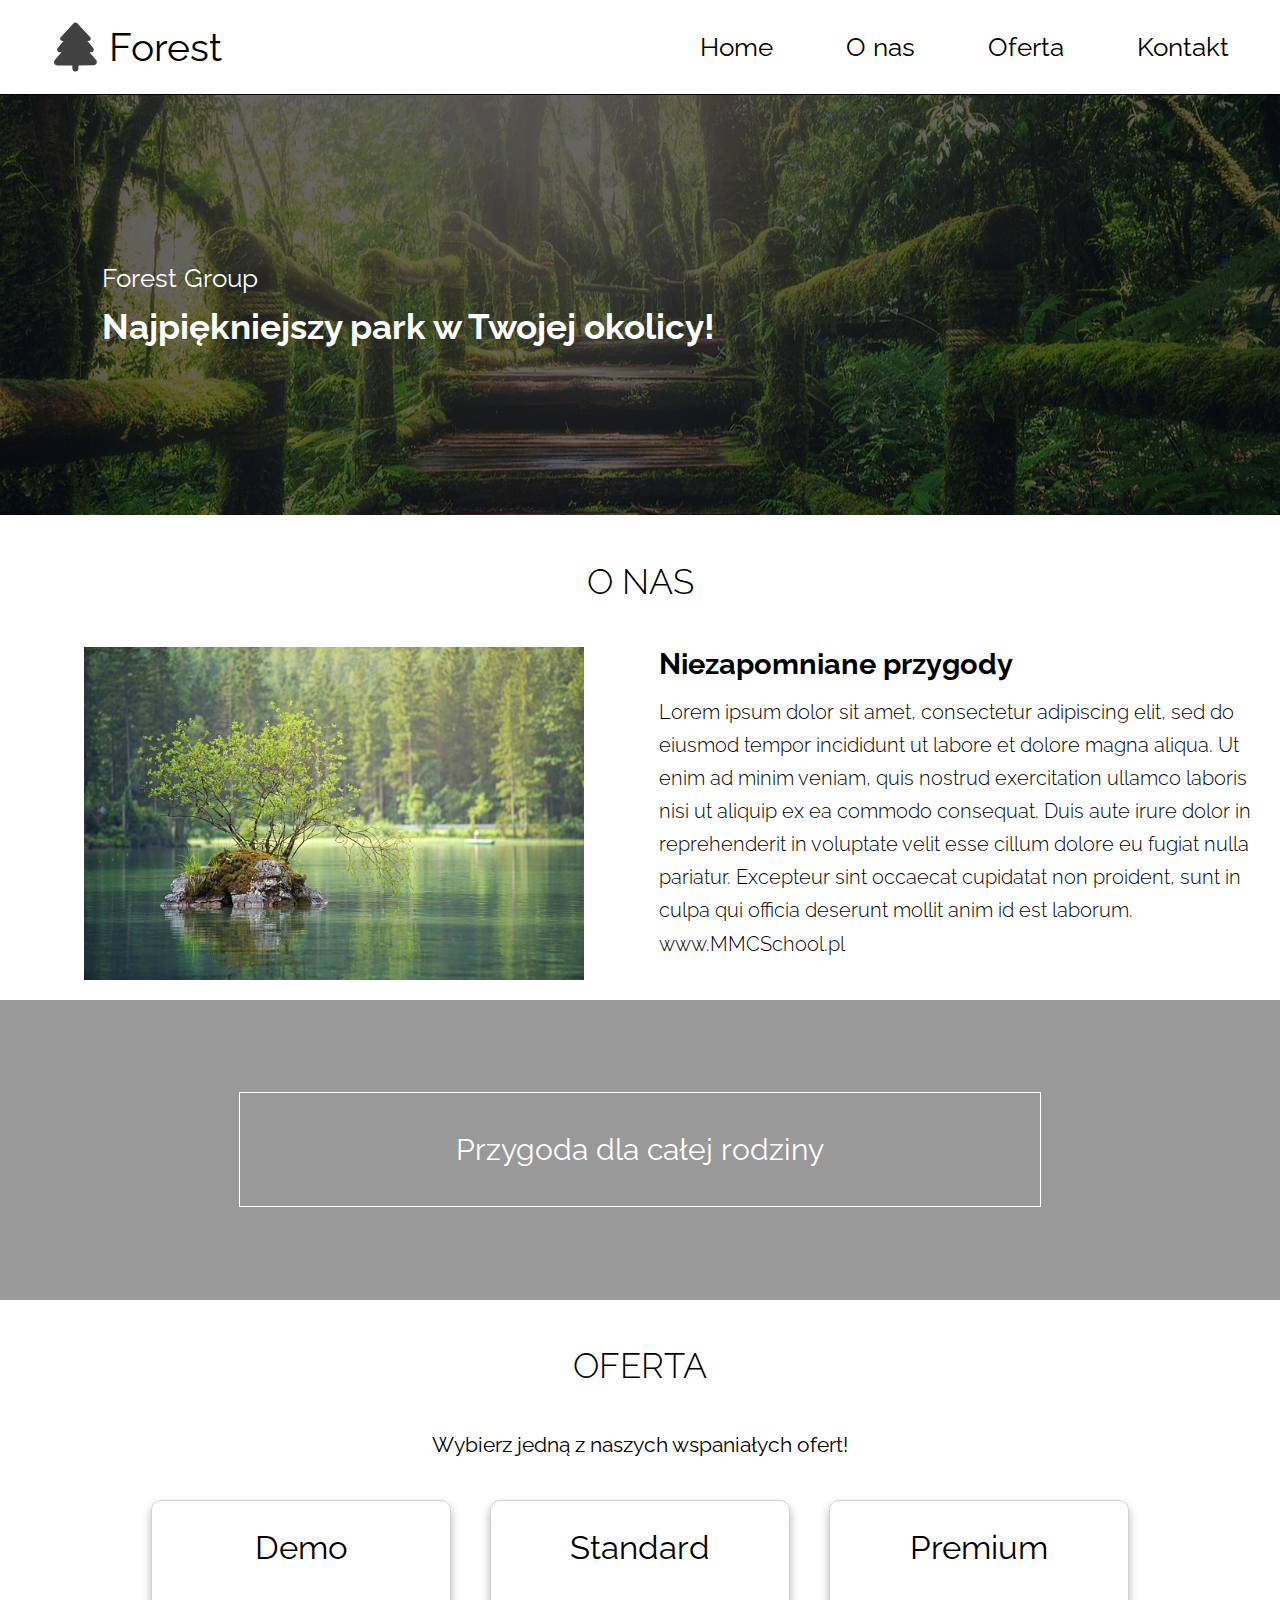
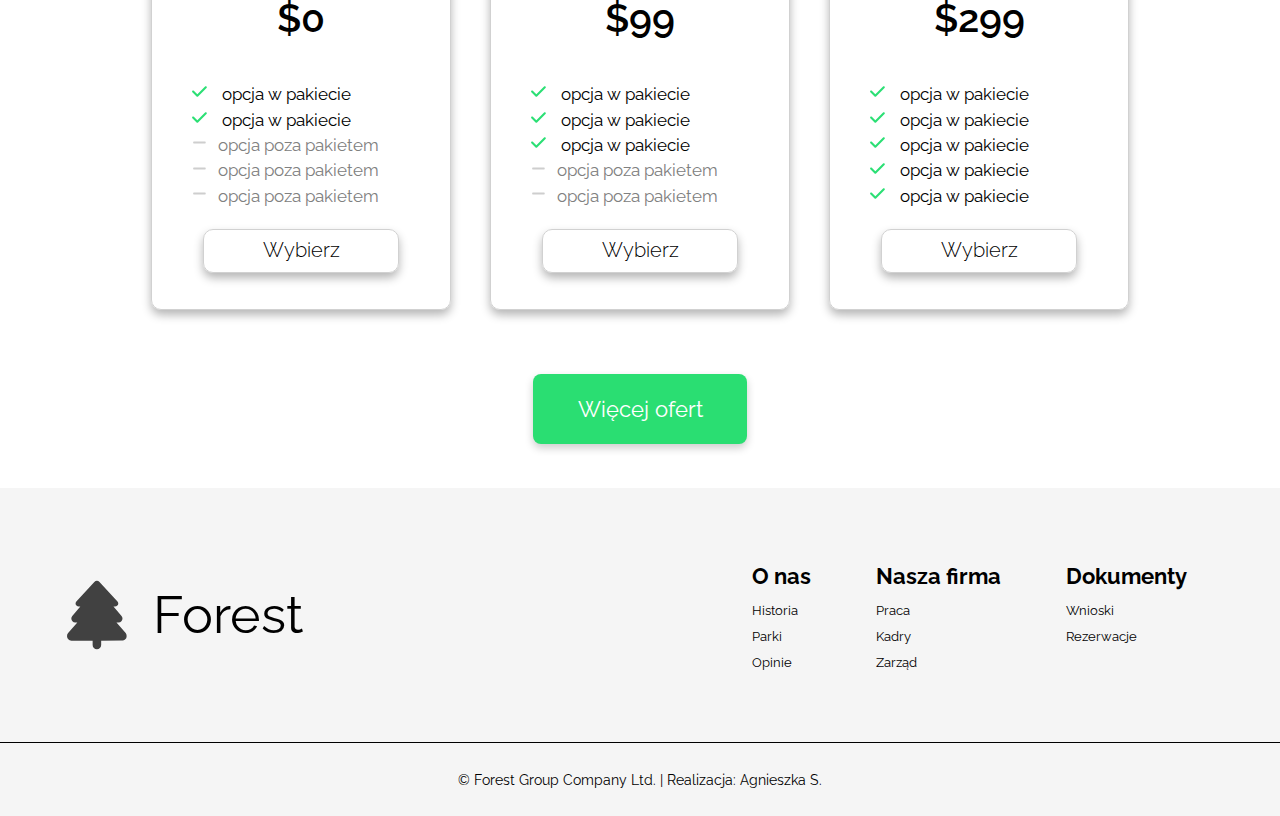
<file: index.html>
<!DOCTYPE html>
<html lang="pl">

<head>
    <meta charset="UTF-8">
    <meta name="viewport" content="width=device-width, initial-scale=1.0">
    <title>Forest Group</title>
    <!-- OPTIONAL METATAGS  -->
    <meta name="description" content="Oficjalna strona internetowa najpiękniejszego parku w województwie Małopolskim!">
    <meta name="keywords" content="park,  małopolska, natura">
    <meta name="author" content="Jan Kowalski">
    <!-- FAV ICON  -->
    <link rel="icon" href="./assets/icons/fav-icon.ico" type="image/x-icon">
    <!-- OPEN GRAPH  -->
    <meta property="og:title" content="Forest Group - Niesamowity park w Małopolsce">
    <meta property="og:url" content="https://takatamasu.github.io/forest-group-website/">
    <meta property="og:type" content="website" />
    <meta property="og:description" content="Poznaj najpiękniejsze miejsce w okolicy i zbliż się do natury jak nigdy dotąd">
    <meta property="og:image" content="https://takatamasu.github.io/forest-group-website/assets/img/waters-small.jpg">
    <!-- FONTS  -->
    <link rel="preconnect" href="https://fonts.googleapis.com">
    <link rel="preconnect" href="https://fonts.gstatic.com" crossorigin>
    <link href="https://fonts.googleapis.com/css2?family=Raleway:ital,wght@0,100..900;1,100..900&display=swap"
        rel="stylesheet">
    <!-- SVGs -->
    <object type="image/svg+xml" data="./assets/svg/icons.svg" style="display:none"></object>
    <!-- CSS  -->
    <link rel="stylesheet" href="./css/style.css">
</head>

<body>

    <!-- NAVIGATION  -->
    <nav class="nav">

        <!-- desktop nav -->
        <div class="wrapper nav-container">

            <a href="index.html" class="logo">
                <svg class="fa-tree">
                    <use href="./assets/svg/icons.svg#icon-tree"></use>
                </svg><span>Forest</span>
            </a>

            <button class="burger-btn">
                <svg>
                    <use href="./assets/svg/icons.svg#burger-menu"></use>
                </svg>
            </button>

            <div class="nav-desktop">
                <a href="#" id="home" class="nav-desktop__link">Home</a>
                <a href="#aboutus" class="nav-desktop__link">O nas</a>
                <a href="#offers" class="nav-desktop__link">Oferta</a>
                <a href="contact.html" class="nav-desktop__link">Kontakt</a>
            </div>
        </div>

        <!-- mobile nav  -->
        <div class="nav-mobile">
            <a href="#">Home</a>
            <a href="#aboutus">O nas</a>
            <a href="#offers">Oferta</a>
            <a href="contact.html">Kontakt</a>
        </div>
    </nav>

    <!-- MAIN  -->
    <main>

        <!-- HEADER -->
        <header class="header">
            <p class="header__paragraph">Forest Group</p>
            <h1 class="header__title">Najpiękniejszy park w Twojej okolicy!</h1>
            <div class="header__hero-shadow"></div>
        </header>

        <!-- ABOUT US section -->
        <section id="aboutus" class="aboutus section wrapper">

            <h2 class="aboutus__heading title">o nas</h2>

            <div class="aboutus__container">

                <div class="aboutus__img"><img src="./assets/img/waters-small.jpg"
                        alt="Drzewko rosnące na środku jeziora">
                </div>

                <div class="aboutus__info">
                    <h3 class="aboutus__title">Niezapomniane przygody</h3>
                    <p class="aboutus__text">Lorem ipsum dolor sit amet, consectetur adipiscing elit, sed do eiusmod
                        tempor incididunt ut labore et dolore magna aliqua. Ut enim ad minim
                        veniam, quis nostrud exercitation ullamco laboris nisi ut aliquip ex ea
                        commodo consequat. Duis aute irure dolor in reprehenderit in voluptate
                        velit esse cillum dolore eu fugiat nulla pariatur. Excepteur sint occaecat
                        cupidatat non proident, sunt in culpa qui officia deserunt mollit anim id est
                        laborum. www.MMCSchool.pl</p>
                </div>
            </div>

        </section>

        <!-- BANNER section  -->
        <section class="banner hero-img">
            <div class="banner__title wrapper">Przygoda dla całej rodziny</div>
            <div class="banner__shadow"></div>
        </section>

        <!-- OFFERS section  -->
        <section id="offers" class="offers section">
            <h2 class="offers__heading title">oferta</h2>
            <p class="offers__paragraph">Wybierz jedną z naszych wspaniałych ofert!</p>

            <div class="offers__cards">
                <div class="offers__card">
                    <p class="offers__card-title">Demo</p>
                    <p class="offers__card-price">$0</p>
                    <p class="offers__card-option-in"><svg class="fa-solid fa-check">
                            <use href="./assets/svg/icons.svg#check-icon"></use>
                        </svg> opcja w pakiecie</p>

                    <p class="offers__card-option-in"><svg class="fa-solid fa-check">
                            <use href="./assets/svg/icons.svg#check-icon"></use>
                        </svg> opcja w pakiecie</p>
                    <p class="offers__card-option-out"><svg class="fa-solid fa-minus">
                            <use href="./assets/svg/icons.svg#minus-icon"></use>
                        </svg>opcja poza pakietem</p>
                    <p class="offers__card-option-out"><svg class="fa-solid fa-minus">
                            <use href="./assets/svg/icons.svg#minus-icon"></use>
                        </svg>opcja poza pakietem</p>
                    <p class="offers__card-option-out"><svg class="fa-solid fa-minus">
                            <use href="./assets/svg/icons.svg#minus-icon"></use>
                        </svg>opcja poza pakietem</p>
                    <button class="offers__card-btn">Wybierz</button>
                </div>

                <div class="offers__card">
                    <p class="offers__card-title">Standard</p>
                    <p class="offers__card-price">$99</p>
                    <p class="offers__card-option-in"><svg class="fa-solid fa-check">
                            <use href="./assets/svg/icons.svg#check-icon"></use>
                        </svg> opcja w pakiecie</p>
                    <p class="offers__card-option-in"><svg class="fa-solid fa-check">
                            <use href="./assets/svg/icons.svg#check-icon"></use>
                        </svg> opcja w pakiecie</p>
                    <p class="offers__card-option-in"><svg class="fa-solid fa-check">
                            <use href="./assets/svg/icons.svg#check-icon"></use>
                        </svg> opcja w pakiecie</p>
                    <p class="offers__card-option-out"><svg class="fa-solid fa-minus">
                            <use href="./assets/svg/icons.svg#minus-icon"></use>
                        </svg>opcja poza pakietem</p>
                    <p class="offers__card-option-out"><svg class="fa-solid fa-minus">
                            <use href="./assets/svg/icons.svg#minus-icon"></use>
                        </svg>opcja poza pakietem</p>
                    <button class="offers__card-btn">Wybierz</button>
                </div>

                <div class="offers__card">
                    <p class="offers__card-title">Premium</p>
                    <p class="offers__card-price">$299</p>
                    <p class="offers__card-option-in"><svg class="fa-solid fa-check">
                            <use href="./assets/svg/icons.svg#check-icon"></use>
                        </svg> opcja w pakiecie</p>
                    <p class="offers__card-option-in"><svg class="fa-solid fa-check">
                            <use href="./assets/svg/icons.svg#check-icon"></use>
                        </svg> opcja w pakiecie</p>
                    <p class="offers__card-option-in"><svg class="fa-solid fa-check">
                            <use href="./assets/svg/icons.svg#check-icon"></use>
                        </svg> opcja w pakiecie</p>
                    <p class="offers__card-option-in"><svg class="fa-solid fa-check">
                            <use href="./assets/svg/icons.svg#check-icon"></use>
                        </svg> opcja w pakiecie</p>
                    <p class="offers__card-option-in"><svg class="fa-solid fa-check">
                            <use href="./assets/svg/icons.svg#check-icon"></use>
                        </svg> opcja w pakiecie</p>
                    <button class="offers__card-btn">Wybierz</button>
                </div>
            </div>

            <a href="offers.html" class="offers__more-btn">Więcej ofert</a>

        </section>
    </main>

    <!-- FOOTER  -->
    <footer class="footer">
        <section class="footer-desktop">
            <div class="footer-desktop__container wrapper">

                <div class="footer-desktop__logo"><svg class="fa-tree">
                        <use href="./assets/svg/icons.svg#icon-tree"></use>
                    </svg><span>Forest</span></div>
                <div class="footer-desktop__info">

                    <div class="footer-desktop__box">

                        <h4 class="footer-desktop__info-heading">O nas</h4>
                        <ul class="footer-desktop__info-list">
                            <li>Historia</li>
                            <li>Parki</li>
                            <li>Opinie</li>
                        </ul>
                    </div>

                    <div class="footer-desktop__box">
                        <h4 class="footer-desktop__info-heading">Nasza firma</h4>
                        <ul class="footer-desktop__info-list">
                            <li>Praca</li>
                            <li>Kadry</li>
                            <li>Zarząd</li>
                        </ul>
                    </div>

                    <div class="footer-desktop__box">
                        <h4 class="footer-desktop__info-heading">Dokumenty</h4>
                        <ul class="footer-desktop__info-list">
                            <li>Wnioski </li>
                            <li>Rezerwacje</li>
                        </ul>
                    </div>
                </div>

            </div>

        </section>

        <section class="footer-bottom">
            <p>&copy; <span class="footer-bottom__year"></span> Forest Group Company Ltd. | Realizacja: <span
                    class="footer-bottom__author">Agnieszka S.</span></p>
        </section>
    </footer>

    <!-- SCRIPT JS  -->
    <script src="./js/script.js"></script>
</body>

</html>
</file>
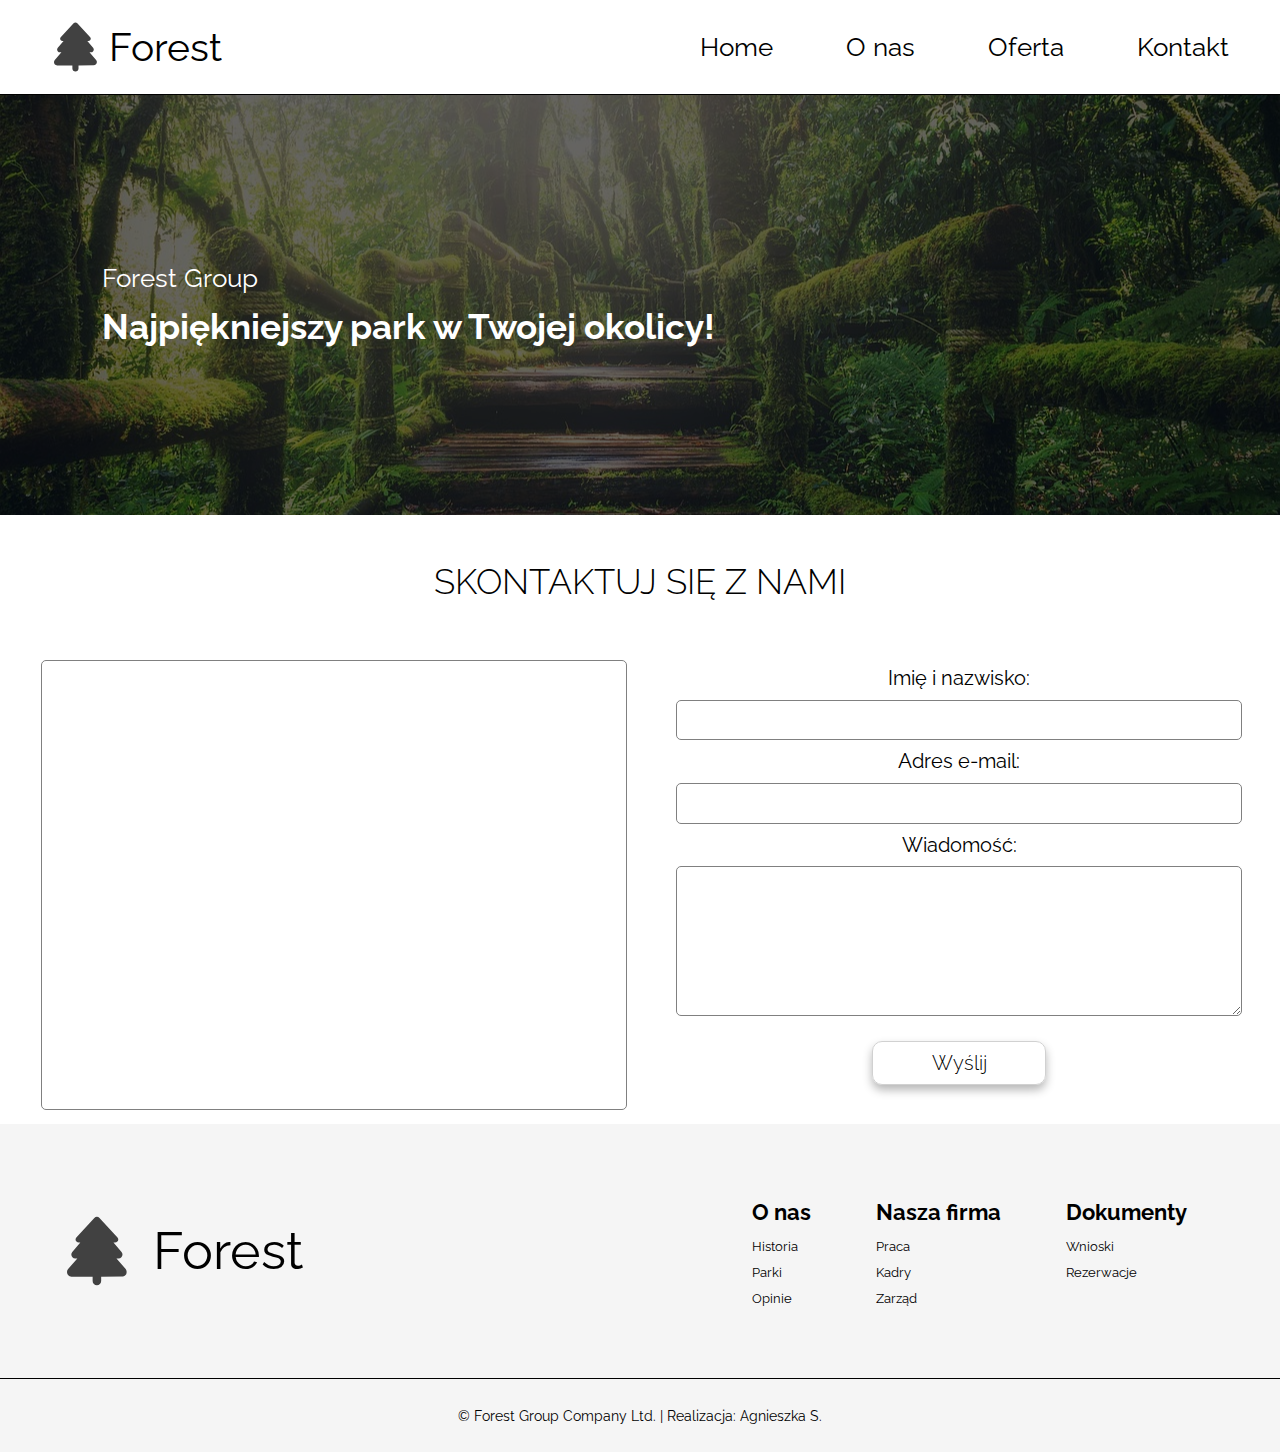
<file: contact.html>
<!DOCTYPE html>
<html lang="pl">

<head>
    <meta charset="UTF-8">
    <meta name="viewport" content="width=device-width, initial-scale=1.0">
    <title>Forest Group</title>
    <!-- OPTIONAL METATAGS  -->
    <meta name="description" content="Oficjalna strona internetowa najpiękniejszego parku w województwie Małopolskim!">
    <meta name="keywords" content="park,  małopolska, natura">
    <meta name="author" content="Jan Kowalski">
    <!-- FAV ICON  -->
    <link rel="icon" href="./assets/icons/fav-icon.ico" type="image/x-icon">
    <!-- FONTS  -->
    <link rel="preconnect" href="https://fonts.googleapis.com">
    <link rel="preconnect" href="https://fonts.gstatic.com" crossorigin>
    <link href="https://fonts.googleapis.com/css2?family=Raleway:ital,wght@0,100..900;1,100..900&display=swap"
        rel="stylesheet">
    <!-- SVGs -->
    <object type="image/svg+xml" data="./assets/svg/icons.svg" style="display:none"></object>
    <!-- CSS  -->
    <link rel="stylesheet" href="./css/style.css">
</head>

<body>

    <!-- NAVIGATION  -->
    <nav class="nav">

        <!-- desktop nav -->
        <div class="wrapper nav-container">

            <a href="index.html" class="logo">
                <svg class="fa-tree">
                    <use href="./assets/svg/icons.svg#icon-tree"></use>
                </svg><span>Forest</span>
            </a>

            <button class="burger-btn">
                <svg>
                    <use href="./assets/svg/icons.svg#burger-menu"></use>
                </svg>
            </button>

            <div class="nav-desktop">
                <a href="index.html" id="home" class="nav-desktop__link">Home</a>
                <a href="index.html#aboutus" class="nav-desktop__link">O nas</a>
                <a href="index.html#offers" class="nav-desktop__link">Oferta</a>
                <a href="contact.html" class="nav-desktop__link">Kontakt</a>
            </div>
        </div>

        <!-- mobile nav  -->
        <div class="nav-mobile">
            <a href="index.html">Home</a>
            <a href="index.html#aboutus">O nas</a>
            <a href="index.html#offers">Oferta</a>
            <a href="contact.html">Kontakt</a>
        </div>
    </nav>


    <!-- MAIN  -->
    <main>

        <!-- HEADER -->
        <header class="header">
            <p class="header__paragraph">Forest Group</p>
            <h1 class="header__title">Najpiękniejszy park w Twojej okolicy!</h1>
            <div class="header__hero-shadow"></div>
        </header>


        <!-- CONTACT SECTION -->
        <section id="contact" class="contact wrapper section">
            <h2 class="contact__heading title">Skontaktuj się z nami</h2>

            <div class="contact__container">
                <form class="contact__form">

                    <div class="contact__form-top">
                        <label for="name" class="contact__form-label">Imię i nazwisko:</label>
                        <input type="text" id="name" class="contact__form-input" required>

                        <label for="email" class="contact__form-label">Adres e-mail:</label>
                        <input type="email" id="email" class="contact__form-input" required>

                    </div>

                    <label for="msg" class="contact__form-label">Wiadomość:</label>
                    <textarea id="msg" class="contact__form-textarea"></textarea>

                    <button type="submit" class="contact__form-btn contact__form-btn--special">Wyślij</button>

                </form>

                <div class="contact__map"> <iframe
                        src="https://www.google.com/maps/embed?pb=!1m18!1m12!1m3!1d2559.8982339277295!2d19.890269276632793!3d50.088192171525264!2m3!1f0!2f0!3f0!3m2!1i1024!2i768!4f13.1!3m3!1m2!1s0x47165a326d015c3b%3A0x47a12cd367a1f34e!2sMcDonald&#39;s!5e0!3m2!1spl!2spl!4v1757504465123!5m2!1spl!2spl"
                        width="100%" allowfullscreen="" loading="lazy"
                        referrerpolicy="no-referrer-when-downgrade"></iframe>
                </div>
            </div>

        </section>

    </main>

    <!-- FOOTER  -->
    <footer class="footer">
        <section class="footer-desktop">
            <div class="footer-desktop__container wrapper">

                <div class="footer-desktop__logo"><svg class="fa-tree">
                        <use href="./assets/svg/icons.svg#icon-tree"></use>
                    </svg><span>Forest</span></div>
                <div class="footer-desktop__info">

                    <div class="footer-desktop__box">

                        <h4 class="footer-desktop__info-heading">O nas</h4>
                        <ul class="footer-desktop__info-list">
                            <li>Historia</li>
                            <li>Parki</li>
                            <li>Opinie</li>
                        </ul>
                    </div>

                    <div class="footer-desktop__box">
                        <h4 class="footer-desktop__info-heading">Nasza firma</h4>
                        <ul class="footer-desktop__info-list">
                            <li>Praca</li>
                            <li>Kadry</li>
                            <li>Zarząd</li>
                        </ul>
                    </div>

                    <div class="footer-desktop__box">
                        <h4 class="footer-desktop__info-heading">Dokumenty</h4>
                        <ul class="footer-desktop__info-list">
                            <li>Wnioski </li>
                            <li>Rezerwacje</li>
                        </ul>
                    </div>
                </div>

            </div>

        </section>

        <section class="footer-bottom">
            <p>&copy; <span class="footer-bottom__year"></span> Forest Group Company Ltd. | Realizacja: <span
                    class="footer-bottom__author">Agnieszka S.</span></p>
        </section>
    </footer>

    <script src="./js/script.js"></script>
</body>

</html>
</file>
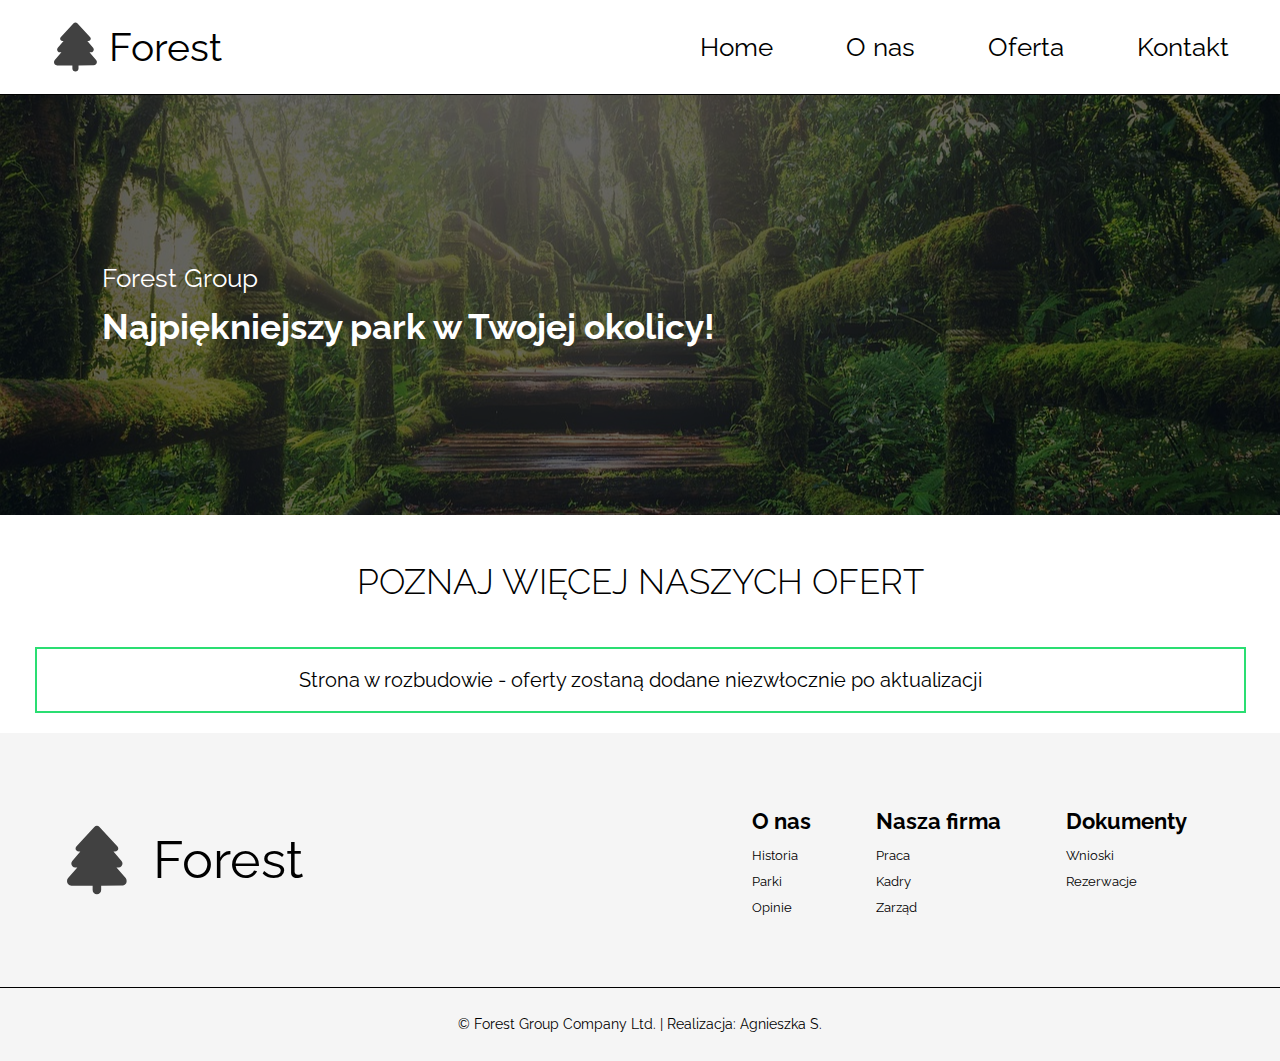
<file: offers.html>
<!DOCTYPE html>
<html lang="pl">

<head>
    <meta charset="UTF-8">
    <meta name="viewport" content="width=device-width, initial-scale=1.0">
    <title>Forest Group</title>
    <!-- OPTIONAL METATAGS  -->
    <meta name="description" content="Oficjalna strona internetowa najpiękniejszego parku w województwie Małopolskim!">
    <meta name="keywords" content="park,  małopolska, natura">
    <meta name="author" content="Jan Kowalski">
    <!-- FAV ICON  -->
    <link rel="icon" href="./assets/icons/fav-icon.ico" type="image/x-icon">
    <!-- FONTS  -->
    <link rel="preconnect" href="https://fonts.googleapis.com">
    <link rel="preconnect" href="https://fonts.gstatic.com" crossorigin>
    <link href="https://fonts.googleapis.com/css2?family=Raleway:ital,wght@0,100..900;1,100..900&display=swap"
        rel="stylesheet">
    <!-- SVGs -->
    <object type="image/svg+xml" data="./assets/svg/icons.svg" style="display:none"></object>
    <!-- CSS  -->
    <link rel="stylesheet" href="./css/style.css">
</head>

<body>

    <!-- NAVIGATION  -->
        <nav class="nav">

        <!-- desktop nav -->
        <div class="wrapper nav-container">

            <a href="index.html" class="logo">
                <svg class="fa-tree">
                    <use href="./assets/svg/icons.svg#icon-tree"></use>
                </svg><span>Forest</span>
            </a>

            <button class="burger-btn">
                <svg>
                    <use href="./assets/svg/icons.svg#burger-menu"></use>
                </svg>
            </button>

            <div class="nav-desktop">
                <a href="index.html" id="home" class="nav-desktop__link">Home</a>
                <a href="index.html#aboutus" class="nav-desktop__link">O nas</a>
                <a href="index.html#offers" class="nav-desktop__link">Oferta</a>
                <a href="contact.html" class="nav-desktop__link">Kontakt</a>
            </div>
        </div>

        <!-- mobile nav  -->
        <div class="nav-mobile">
            <a href="index.html">Home</a>
            <a href="index.html#aboutus">O nas</a>
            <a href="index.html#offers">Oferta</a>
            <a href="contact.html">Kontakt</a>
        </div>
    </nav>


    <!-- MAIN  -->
    <main>

        <!-- HEADER -->
        <header class="header">
            <p class="header__paragraph">Forest Group</p>
            <h1 class="header__title">Najpiękniejszy park w Twojej okolicy!</h1>
            <div class="header__hero-shadow"></div>
        </header>

        <!-- OFFERS section  -->
        <section class="offers-more wrapper section">
            <h2 class="offers-more__heading title">Poznaj więcej naszych ofert</h2>

            <div class="offers-more__container">

                <p class="offers-more__info">Strona w rozbudowie - oferty zostaną dodane niezwłocznie po aktualizacji
                </p>

        </section>

    </main>

    <!-- FOOTER  -->
<footer class="footer">
        <section class="footer-desktop">
            <div class="footer-desktop__container wrapper">

                <div class="footer-desktop__logo"><svg class="fa-tree">
                        <use href="./assets/svg/icons.svg#icon-tree"></use>
                    </svg><span>Forest</span></div>
                <div class="footer-desktop__info">

                    <div class="footer-desktop__box">

                        <h4 class="footer-desktop__info-heading">O nas</h4>
                        <ul class="footer-desktop__info-list">
                            <li>Historia</li>
                            <li>Parki</li>
                            <li>Opinie</li>
                        </ul>
                    </div>

                    <div class="footer-desktop__box">
                        <h4 class="footer-desktop__info-heading">Nasza firma</h4>
                        <ul class="footer-desktop__info-list">
                            <li>Praca</li>
                            <li>Kadry</li>
                            <li>Zarząd</li>
                        </ul>
                    </div>

                    <div class="footer-desktop__box">
                        <h4 class="footer-desktop__info-heading">Dokumenty</h4>
                        <ul class="footer-desktop__info-list">
                            <li>Wnioski </li>
                            <li>Rezerwacje</li>
                        </ul>
                    </div>
                </div>

            </div>

        </section>

        <section class="footer-bottom">
            <p>&copy; <span class="footer-bottom__year"></span> Forest Group Company Ltd. | Realizacja: <span
                    class="footer-bottom__author">Agnieszka S.</span></p>
        </section>
    </footer>

    <script src="./js/script.js"></script>
</body>

</html>
</file>
<file: css/style.css>
*,
*::after,
*::before {
  box-sizing: border-box;
  margin: 0;
  padding: 0;
}

html {
  font-size: 62.5%;
  scroll-behavior: smooth;
}

body,
button {
  font-family: "Raleway", sans-serif;
}

.no-scroll {
  position: fixed;
  width: 100%;
  overflow: hidden;
}

.wrapper {
  position: relative;
  width: 100%;
  max-width: 1250px;
  margin: 0 auto;
}

.title {
  padding: 1.3em;
  font-size: 2.7rem;
  font-weight: 300;
  text-align: center;
  text-transform: uppercase;
}

.section {
  scroll-margin-top: 90px;
}

.active {
  color: white;
  background-color: black;
}

nav {
  position: sticky;
  top: 0;
  display: flex;
  width: 100%;
  height: 70px;
  background-color: rgb(255, 255, 255);
  border-bottom: 1px solid rgb(0, 0, 0);
  z-index: 11;
}
nav .nav-container {
  position: relative;
  background-color: rgb(255, 255, 255);
  z-index: 11;
}
nav .nav-container .logo {
  position: absolute;
  top: 50%;
  left: 1em;
  transform: translateY(-50%);
  display: flex;
  align-items: center;
  height: 100%;
  font-size: 3rem;
  color: rgb(0, 0, 0);
  text-decoration: none;
  cursor: pointer;
  overflow: hidden;
}
nav .nav-container .logo .fa-tree {
  width: 1.1em;
  fill: rgb(65, 65, 65);
  transition: fill 0.3s;
}
nav .nav-container .logo:hover > .fa-tree {
  fill: rgb(42, 222, 114);
}
nav .nav-container .logo span {
  padding-left: 0.9rem;
}
nav .nav-container .burger-btn {
  position: absolute;
  top: 0;
  right: 0;
  width: 6em;
  height: 100%;
  padding: 30px;
  background-color: transparent;
  border: 1px solid transparent;
  transition: border 0.3s;
  cursor: pointer;
}
nav .nav-container .burger-btn svg {
  position: absolute;
  top: 50%;
  left: 50%;
  transform: translate(-50%, -50%);
  width: 50%;
  height: 100%;
  transition: fill 0.3s;
}
nav .nav-container .burger-btn svg:hover {
  fill: rgb(42, 222, 114);
}
nav .nav-container .nav-desktop {
  display: none;
  justify-content: flex-end;
  align-items: center;
  width: 100%;
  height: 100%;
  background-color: rgb(255, 255, 255);
}
nav .nav-container .nav-desktop__link {
  position: relative;
  display: flex;
  align-items: center;
  height: 100%;
  padding: 1.4em;
  font-size: 2rem;
  text-decoration: none;
  color: rgb(0, 0, 0);
  transition: color 0.3s, background-color 0.3s;
  z-index: 2;
}
nav .nav-container .nav-desktop__link::after {
  content: "";
  position: absolute;
  left: 0;
  bottom: 0;
  width: 100%;
  height: 0;
  background-color: rgb(0, 0, 0);
  transition: height 0.3s;
  z-index: -2;
}
nav .nav-container .nav-desktop__link:hover::after {
  height: 100%;
}
nav .nav-container .nav-desktop__link:hover {
  color: rgb(255, 255, 255);
}
nav .nav-container .nav-desktop__link--active::after {
  height: 100%;
}
nav .nav-container .nav-desktop__link--active {
  color: rgb(255, 255, 255);
}
nav .nav-mobile {
  position: fixed;
  top: 0;
  left: 0;
  display: flex;
  flex-direction: column;
  justify-content: center;
  align-items: center;
  width: 100%;
  height: 100vh;
  background-color: rgb(255, 255, 255);
  background-image: url("../assets/svg/forest-nature-plants-trees-svgrepo-com.svg");
  background-repeat: no-repeat;
  background-position: center;
  background-size: contain;
  transform: translateY(-100%);
  z-index: 10;
}
nav .nav-mobile--active {
  transform: translateY(0);
  overflow: hidden;
}
nav .nav-mobile--animated {
  transition: transform 0.6s;
}
nav .nav-mobile a {
  margin: 1em;
  font-size: 2.8rem;
  font-weight: 600;
  text-transform: uppercase;
  text-decoration: none;
  letter-spacing: 1.5px;
  color: rgb(0, 0, 0);
  transition: color 0.2s, scale 0.2s;
}
nav .nav-mobile a:hover {
  color: rgb(42, 222, 114);
  scale: 1.1;
}

.header {
  position: relative;
  display: flex;
  flex-direction: column;
  justify-content: center;
  width: 100%;
  height: 300px;
  color: rgb(255, 255, 255);
  background-image: url("../assets/img/jungle-small.jpg");
  background-position: center;
  background-size: cover;
}
.header__paragraph, .header__title {
  margin-right: 20px;
  margin-left: 8%;
  z-index: 2;
}
.header__paragraph {
  margin-bottom: 0.5em;
  font-size: 2rem;
}
.header__title {
  font-size: 2.7rem;
}
.header__hero-shadow {
  position: absolute;
  top: 0;
  left: 0;
  width: 100%;
  height: 100%;
  background-color: rgba(0, 0, 0, 0.6);
  z-index: 1;
}

.aboutus__container {
  display: flex;
  flex-direction: column;
}
.aboutus__img {
  display: flex;
  justify-content: center;
  align-items: center;
  margin: 0 1em;
}
.aboutus__img img {
  width: 100%;
  max-width: 500px;
  max-height: 100%;
}
.aboutus__info {
  display: flex;
  flex-direction: column;
  justify-content: center;
  align-items: center;
  padding: 1em;
  text-align: center;
}
.aboutus__title {
  margin-bottom: 0.5em;
  padding: 0.3em;
  font-size: 2.2rem;
}
.aboutus__text {
  margin-bottom: 1em;
  font-size: 1.5rem;
  font-weight: 300;
  line-height: 1.5;
}

.banner {
  position: relative;
  display: flex;
  justify-content: center;
  align-items: center;
  width: 100%;
  height: 220px;
  margin-top: 1.5em;
  text-align: center;
  background-image: url("../assets/img/girl-small.jpg");
  background-size: cover;
  background-position: center;
  background-attachment: fixed;
}
.banner__title {
  padding: 1.3em;
  margin: 2em;
  font-size: 2.3rem;
  color: rgb(255, 255, 255);
  border: 1px solid rgb(255, 255, 255);
  z-index: 2;
}
.banner__shadow {
  position: absolute;
  top: 0;
  left: 0;
  width: 100%;
  height: 100%;
  background-color: rgba(0, 0, 0, 0.4);
  z-index: 1;
}

.offers__paragraph {
  justify-content: center;
  margin-bottom: 1.1em;
  font-size: 1.65rem;
  text-align: center;
}
.offers__cards {
  display: flex;
  flex-wrap: wrap;
  justify-content: center;
  align-items: center;
  margin-bottom: 2.5em;
}
.offers__card {
  width: 100%;
  max-width: 300px;
  padding: 0.5em;
  margin: 1.5em;
  text-align: center;
  line-height: 1.5;
  background-color: transparent;
  border: 1px solid rgb(209, 209, 209);
  border-radius: 10px;
  box-shadow: 0px 5px 10px rgb(182, 182, 182);
}
.offers__card-title {
  padding: 0.5em 0;
  font-size: 2.5rem;
}
.offers__card-price {
  padding-bottom: 0.5em;
  margin-bottom: 0.4em;
  font-size: 3rem;
  font-weight: 600;
}
.offers__card-option-in, .offers__card-option-out {
  display: inline-block;
  width: 200px;
  font-size: 1.3rem;
  text-align: left;
}
.offers__card-option-out {
  color: grey;
}
.offers__card-btn {
  padding: 0.5em 3em;
  margin: 1em 0 1.5em 0;
  font-size: 1.5rem;
  font-weight: 300;
  text-align: center;
  background-color: transparent;
  border: 1px solid rgb(209, 209, 209);
  border-radius: 10px;
  box-shadow: 0px 5px 10px rgb(182, 182, 182);
  transition: background-color 0.3s;
}
.offers__card-btn:hover {
  background-color: rgb(42, 222, 114);
  border: 1px solid rgb(42, 222, 114);
  box-shadow: 0px 5px 10px rgb(42, 222, 114);
}
.offers .fa-solid {
  width: 1em;
  height: 1em;
  margin-left: -10px;
  margin-right: 10px;
}
.offers .fa-check {
  filter: brightness(0) saturate(100%) invert(69%) sepia(49%) saturate(666%) hue-rotate(88deg) brightness(95%) contrast(92%);
}
.offers .fa-minus {
  filter: brightness(0) saturate(100%) invert(100%) sepia(0%) saturate(6083%) hue-rotate(59deg) brightness(83%) contrast(93%);
}
.offers .offers__more-btn {
  display: block;
  width: -moz-max-content;
  width: max-content;
  padding: 1em 2em;
  margin: 2em auto;
  font-size: 1.7rem;
  text-align: center;
  text-decoration: none;
  color: rgb(255, 255, 255);
  background-color: rgb(42, 222, 114);
  border-radius: 8px;
  box-shadow: 0px 4px 8px rgba(0, 0, 0, 0.2);
  transition: background-color 0.3s, transform 0.3s, box-shadow 0.3s;
}
.offers .offers__more-btn:hover {
  background-color: rgb(34, 180, 100);
  box-shadow: 0px 6px 12px rgba(0, 0, 0, 0.3);
  transform: translateY(-2px);
}

.footer .footer-desktop,
.footer .footer-bottom {
  background-color: rgb(245, 245, 245);
}
.footer .footer-bottom {
  padding: 2em;
  font-size: 1.1rem;
  text-align: center;
}
.footer .footer-desktop {
  display: none;
}
.footer .footer-desktop__container {
  display: flex;
  justify-content: space-between;
  align-items: center;
  margin: 0 auto;
  line-height: 2;
}
.footer .footer-desktop__logo {
  display: flex;
  align-items: center;
  padding: 1em;
  font-size: 4rem;
}
.footer .footer-desktop__logo .fa-tree {
  width: 1.15em;
  fill: rgb(65, 65, 65);
  transition: fill 0.3s;
}
.footer .footer-desktop__logo span {
  padding-left: 0.5em;
}
.footer .footer-desktop__info {
  display: flex;
  flex-direction: row;
  align-items: flex-start;
  margin-right: 3.5em;
}
.footer .footer-desktop__box {
  padding: 2.5em;
}
.footer .footer-desktop__info-heading {
  font-size: 1.7rem;
}
.footer .footer-desktop li {
  font-size: 1rem;
  list-style: none;
}
.footer .footer-bottom {
  border-top: 1px solid rgb(0, 0, 0);
}

.contact__container {
  display: flex;
  flex-direction: column;
  justify-content: center;
  align-items: center;
  gap: 2em;
  margin-bottom: 1em;
}
.contact__map {
  display: flex;
  justify-content: center;
  min-width: 80%;
  min-height: 300px;
  padding: 1em;
}
.contact__map iframe {
  width: 100%;
  max-width: 700px;
  height: 100%;
  min-height: 300px;
  border: 1px solid grey;
  border-radius: 5px;
}
.contact__map, .contact__form {
  flex: 1;
}
.contact__form {
  width: 70%;
  min-width: 250px;
  padding: 0.5em;
  font-size: 1.5rem;
  text-align: center;
}
.contact__form label {
  display: flex;
  justify-content: center;
  padding: 0.5em;
}
.contact__form input:focus,
.contact__form textarea:focus {
  outline: 2px solid rgb(42, 222, 114);
  background-color: rgba(42, 222, 114, 0.03);
}
.contact__form input,
.contact__form textarea {
  width: 100%;
  padding: 0.8em;
  font-size: 1.1rem;
  border: 1px solid grey;
  border-radius: 5px;
}
.contact__form textarea {
  min-height: 150px;
  max-height: 350px;
  resize: vertical;
}
.contact__form-btn--special {
  padding: 0.5em 3em;
  margin: 1em 0 1.5em 0;
  font-size: 1.5rem;
  font-weight: 300;
  text-align: center;
  background-color: transparent;
  border: 1px solid rgb(209, 209, 209);
  border-radius: 10px;
  box-shadow: 0px 5px 10px rgb(182, 182, 182);
  transition: background-color 0.3s;
}
.contact__form-btn--special:hover {
  background-color: rgb(42, 222, 114);
  border: 1px solid rgb(42, 222, 114);
  box-shadow: 0px 5px 10px rgb(42, 222, 114);
}

.offers-more__info {
  padding: 1em;
  margin: 0 1em 1em 1em;
  font-size: 1.5rem;
  text-align: center;
  border: 2px solid rgb(42, 222, 114);
}

@media (width >= 480px) {
  html {
    font-size: 62.5%;
  }
}
@media (width >= 768px) {
  html {
    font-size: 68.75%;
  }
  .nav {
    height: 95px;
  }
  .nav .nav-container .burger-btn {
    display: none;
  }
  .nav .nav-container .nav-desktop {
    display: flex;
  }
  .nav-mobile {
    display: none;
    visibility: hidden;
  }
  .header {
    height: 420px;
    background-image: url("../assets/img/jungle-mid.jpg");
  }
  .banner__title {
    margin: 0 4em;
  }
  .contact__container {
    flex-direction: row;
    align-items: flex-start;
    margin: 0 auto;
    padding: 0 1em;
  }
  .contact__map {
    order: 1;
    width: 50%;
    min-width: 50%;
    min-height: 400px;
  }
  .contact__map iframe {
    min-height: 100%;
    height: 450px;
  }
  .contact__form {
    order: 2;
    width: 50%;
  }
  .footer .footer-desktop {
    display: flex;
  }
}
@media (width >= 992px) {
  html {
    font-size: 75%;
  }
  .banner {
    height: 300px;
    background-image: url("../assets/img/girl-mid.jpg");
  }
  .banner__title {
    margin: 0 6em;
  }
  .aboutus__container {
    flex-direction: row;
  }
  .aboutus__img {
    position: relative;
    width: 50%;
  }
  .aboutus__img img {
    position: absolute;
    top: 0;
  }
  .aboutus__info {
    align-items: flex-start;
    width: 50%;
    padding: 0 0.5em;
    text-align: left;
  }
  .aboutus__title {
    padding: 0px;
  }
  .aboutus__text {
    line-height: 1.7;
  }
}
@media (width >= 1200px) {
  html {
    font-size: 81.25%;
  }
  .banner__title {
    margin: 0 8em;
  }
}
@media (width >= 1600px) {
  html {
    font-size: 87.5%;
  }
  .banner {
    background-image: url("../assets/img/girl-big.jpg");
  }
  .header {
    background-image: url("../assets/img/jungle-big.jpg");
  }
}/*# sourceMappingURL=style.css.map */
</file>
